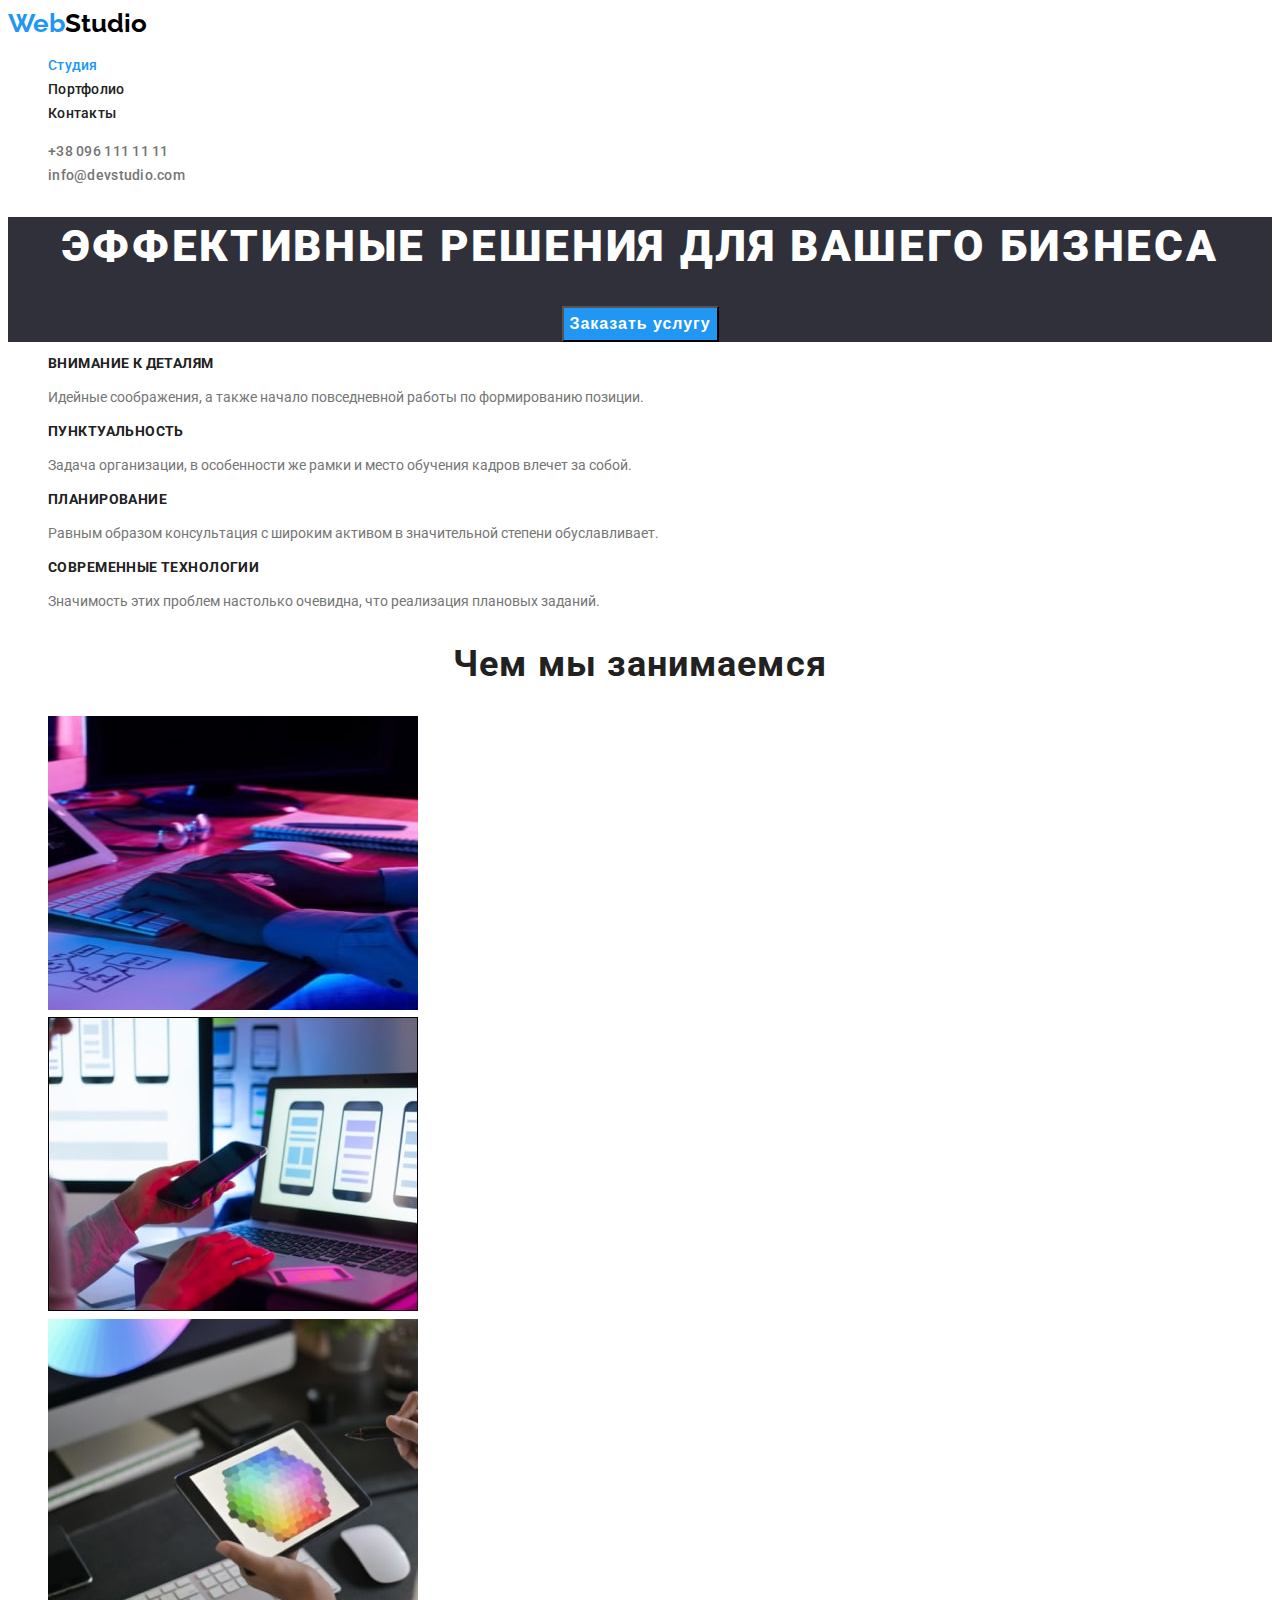
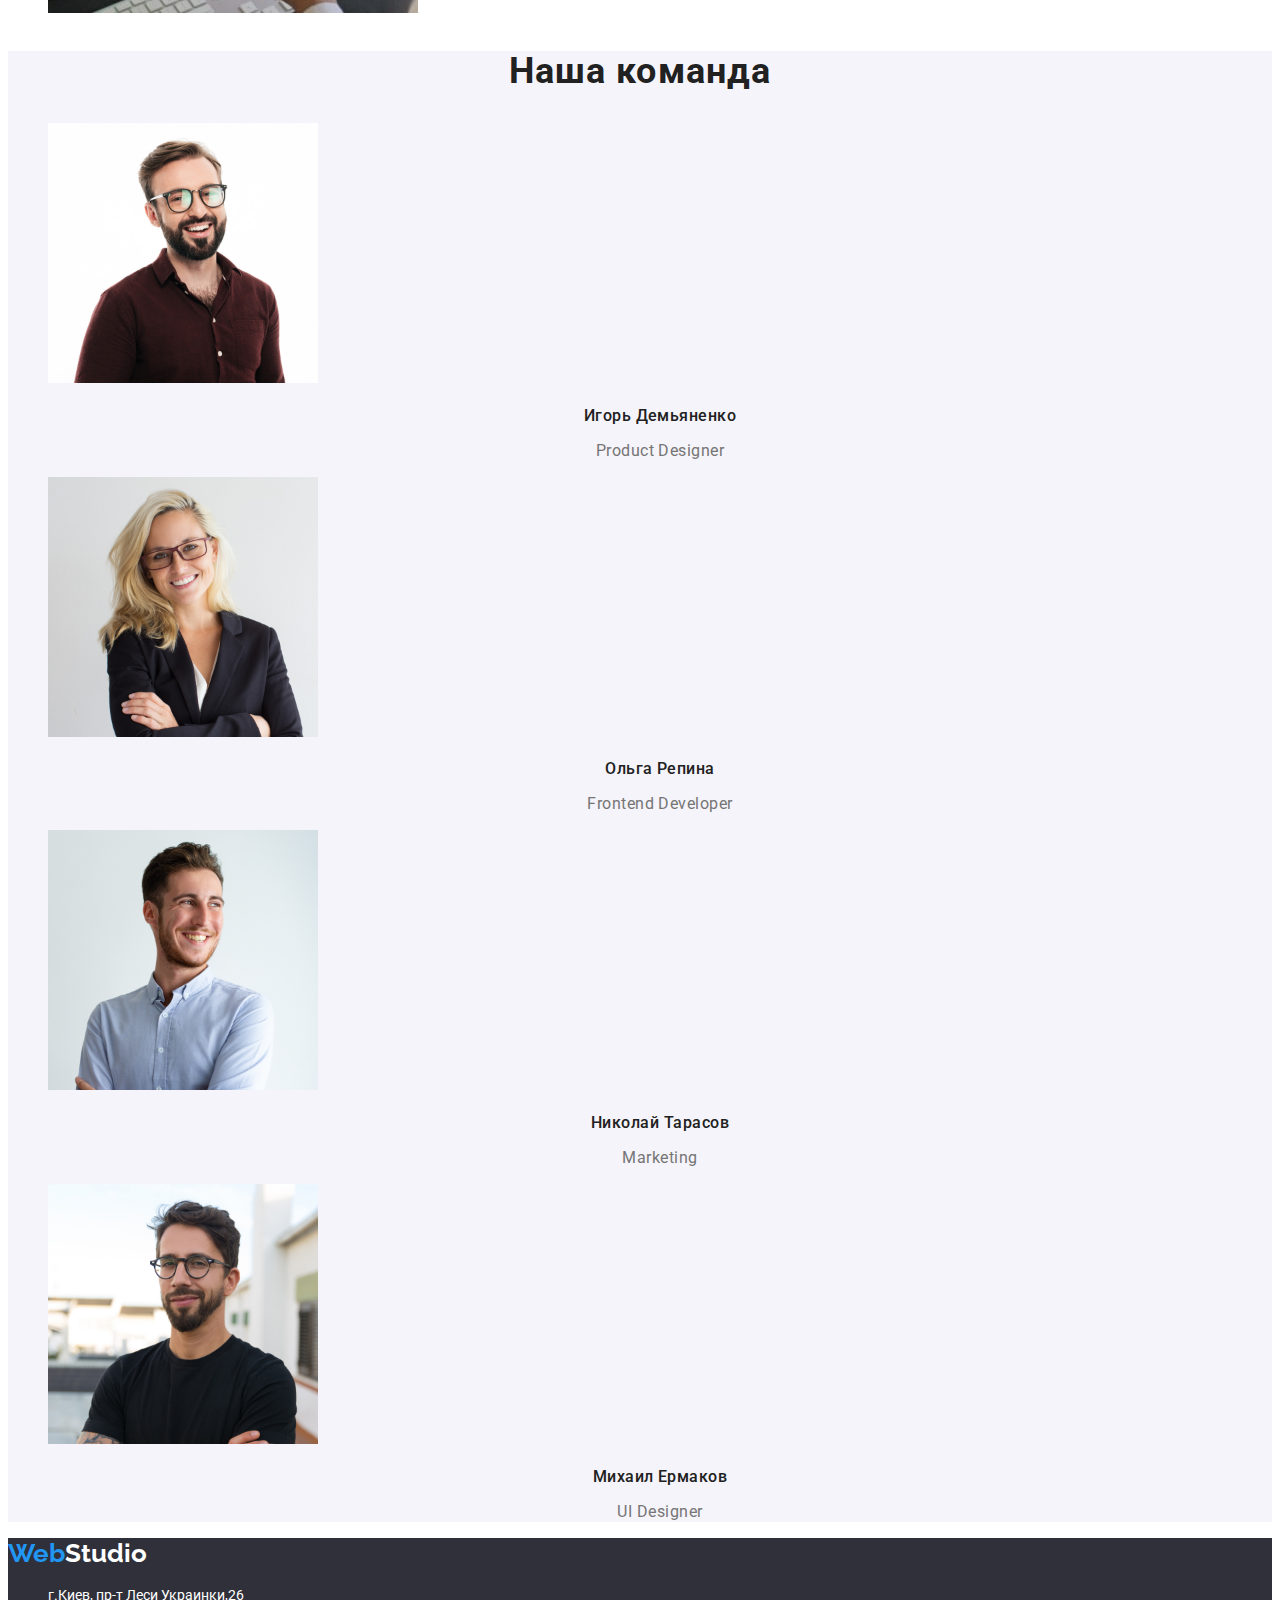
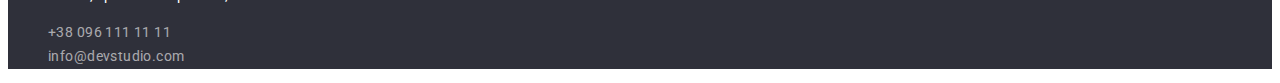
<file: index.html>
<!DOCTYPE html>
<html lang="en">
<head>
    <meta charset="UTF-8">
    <meta name="viewport" content="width=device-width, initial-scale=1.0">
    <title>hw23орапгвнпц</title>
    <link rel="preconnect" href="https://fonts.gstatic.com">
    <link rel="preconnect" href="https://fonts.gstatic.com">
    <link href="https://fonts.googleapis.com/css2?family=Raleway:wght@700&family=Roboto:wght@400;500;700;900&display=swap"
        rel="stylesheet">
    <link rel="stylesheet" href="./css/styles.css">
</head>

 <body class="page">
    <header>
        <nav>
            <a href="./index.html" class="logo">Web<span class="black">Studio</span></a>
            <ul class="site-nav list">
                <li><a href="./index.html" class="link current">Студия</a></li>
                <li><a href="./portfolio.html" class="link">Портфолио</a></li>
                <li><a href="" class="link">Контакты</a></li>
            </ul>
        </nav>
        <ul class="site-nav list">
            <li><a href="tel:" class="telmailto">+38 096 111 11 11</a></li>
            <li><a href="mailto:" class="telmailto">info@devstudio.com</a></li>
        </ul>
    </header>
    <main>
    <section class="section-order">
        <h1 class="accentpage">ЭФФЕКТИВНЫЕ РЕШЕНИЯ ДЛЯ ВАШЕГО БИЗНЕСА</h1>
        <button  type="button" class="button primery">Заказать услугу</button>
    </section>
    <section >
        <ul class="site-nav list">
            <li>
                <h3 class="section-title">ВНИМАНИЕ К ДЕТАЛЯМ</h3>                
                <p class="discription">Идейные соображения, а также начало повседневной работы по формированию позиции.</p>
            </li>
            <li>
                <h3 class="section-title">ПУНКТУАЛЬНОСТЬ</h3>    
                <p class="discription">Задача организации, в особенности же рамки и место обучения кадров влечет за собой.</p>
            </li>
            <li>
                <h3 class="section-title">ПЛАНИРОВАНИЕ</h3>
                <p class="discription">Равным образом консультация с широким активом в значительной степени обуславливает.</p>
            </li>
            <li>
                <h3 class="section-title">СОВРЕМЕННЫЕ ТЕХНОЛОГИИ</h3>            
                <p class="discription">Значимость этих проблем настолько очевидна, что реализация плановых заданий.</p>
            </li>
        </ul>
    
    </section>
    <section>
        <h2 class="section-title zag">Чем мы занимаемся</h2>
        <ul class="site-nav list">
        <li><img src="./image/box1.jpg" alt="Картинка с изображением ноутбука" width="370" height="294"></li>
        <li><img src="./image/box2.jpg" alt="Картинка с изображением телефона" width="370" height="294"></li>
        <li><img src="./image/box3.jpg" alt="Картинка с изображением планшета" width="370" height="294"></li>
        </ul>
        
        
    </section>
    <section class="bgcolor">
        <h2 class="section-title zag">Наша команда</h2>
        <ul class="site-nav list">
        <li>
            <img src="./image/teamcard1.jpg" alt="На фото разработчик Игорь " width="270" height="260">
            <h3 class="section-title name">Игорь Демьяненко</h3>
            <p class="profession">Product Designer</p>
        </li>

        <li>
            <img src="./image/teamcard2.jpg" alt="На фото разработчик Ольга" width="270" height="260">
            <h3 class="section-title name">Ольга Репина</h3>
            <p class="profession">Frontend Developer</p>
        </li>
        <li>
            <img src="./image/teamcard3.jpg" alt="На фото разработчик Николай" width="270" height="260">
            <h3 class="section-title name">Николай Тарасов</h3>
            <p class="profession">Marketing</p>
        </li>
        <li>
            <img src="./image/teamcard4.jpg" alt="На фото разработчик Михаил" width="270" height="260">
            <h3 class="section-title name">Михаил Ермаков</h3>
            <p class="profession">UI Designer</p>
        </li>            
        </ul>
    </section>
     
    </main>
    <footer class="footer">
        <a href="./index.html" class="logofoot">Web<span class="white">Studio</span></a>
        <ul class="site-nav list">
            <li>
                <p class="adres">г.Киев, пр-т Леси Украинки,26</p>
            </li>
            <li><a href="tel:" class="links">+38 096 111 11 11</a></li>
            <li><a href="mail:" class="links">info@devstudio.com</a></li>
        </ul>
    
    </footer>
 </body>
</html>
</file>
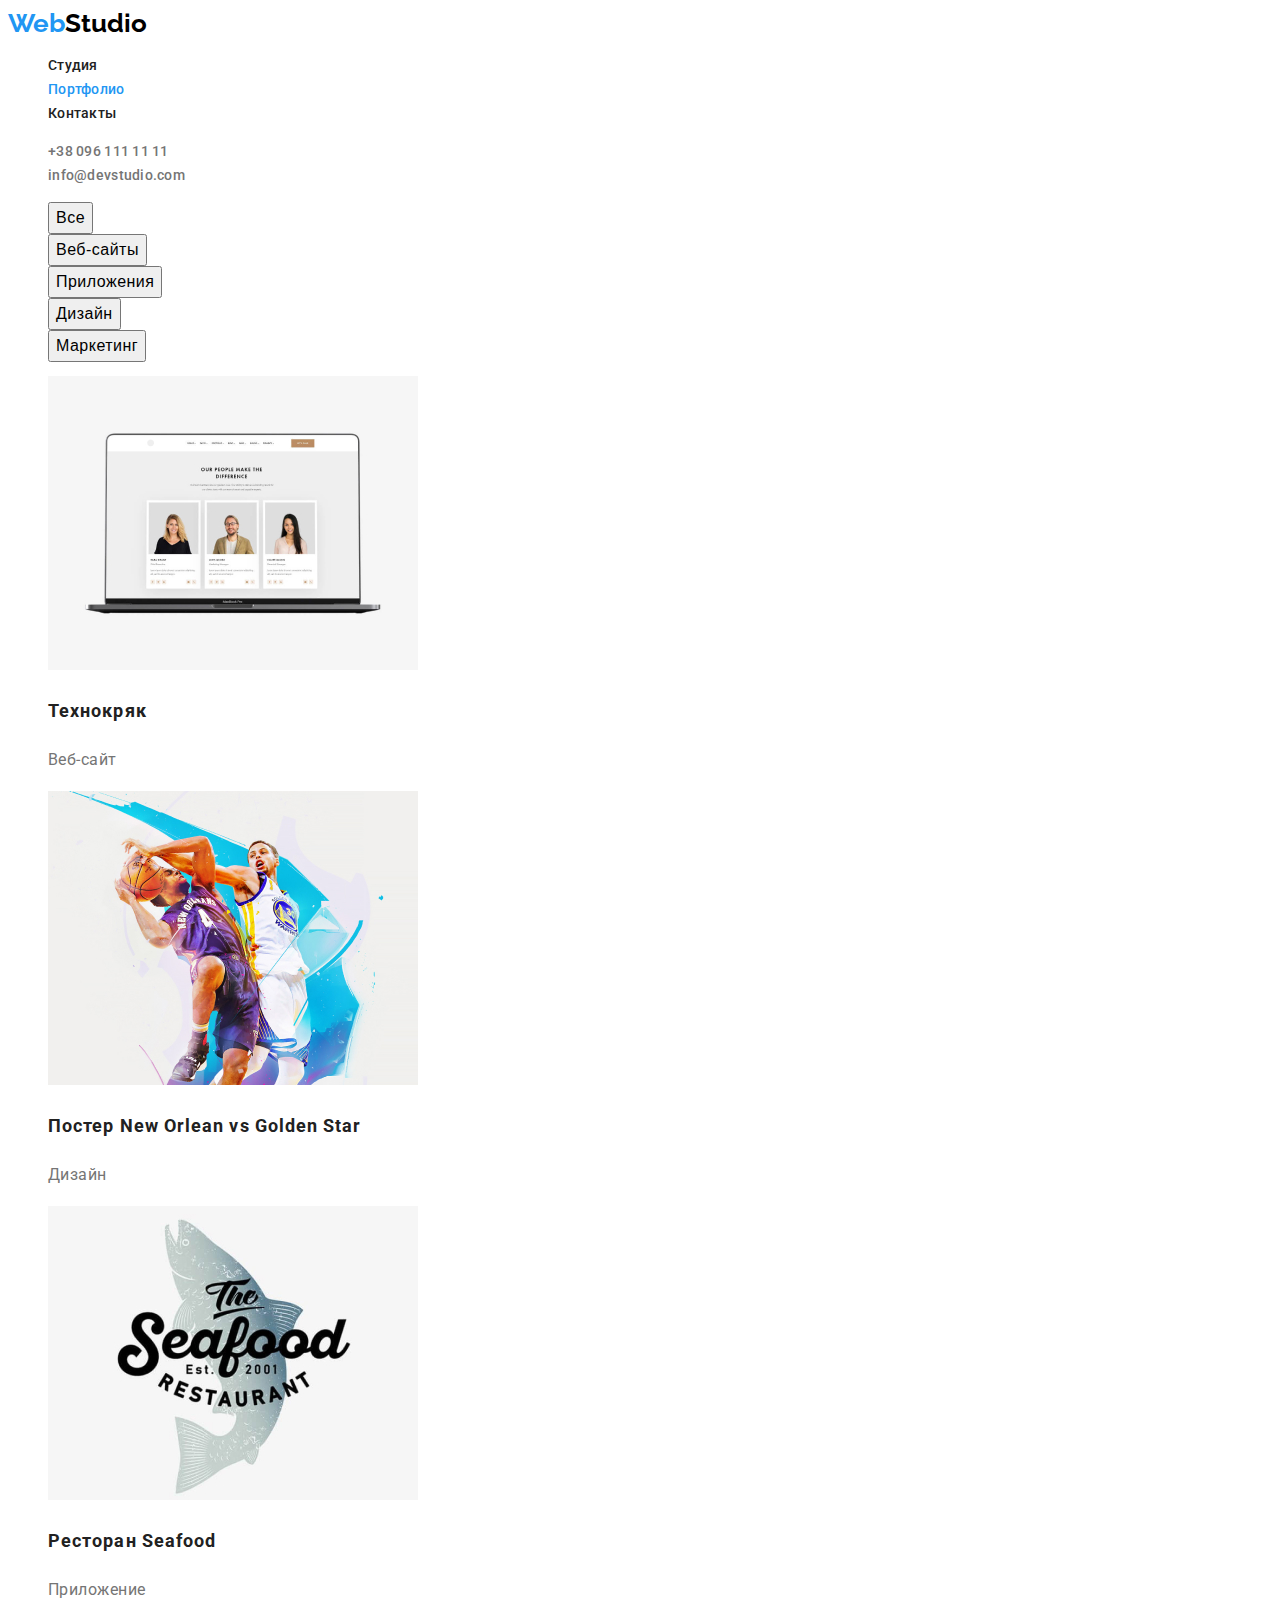
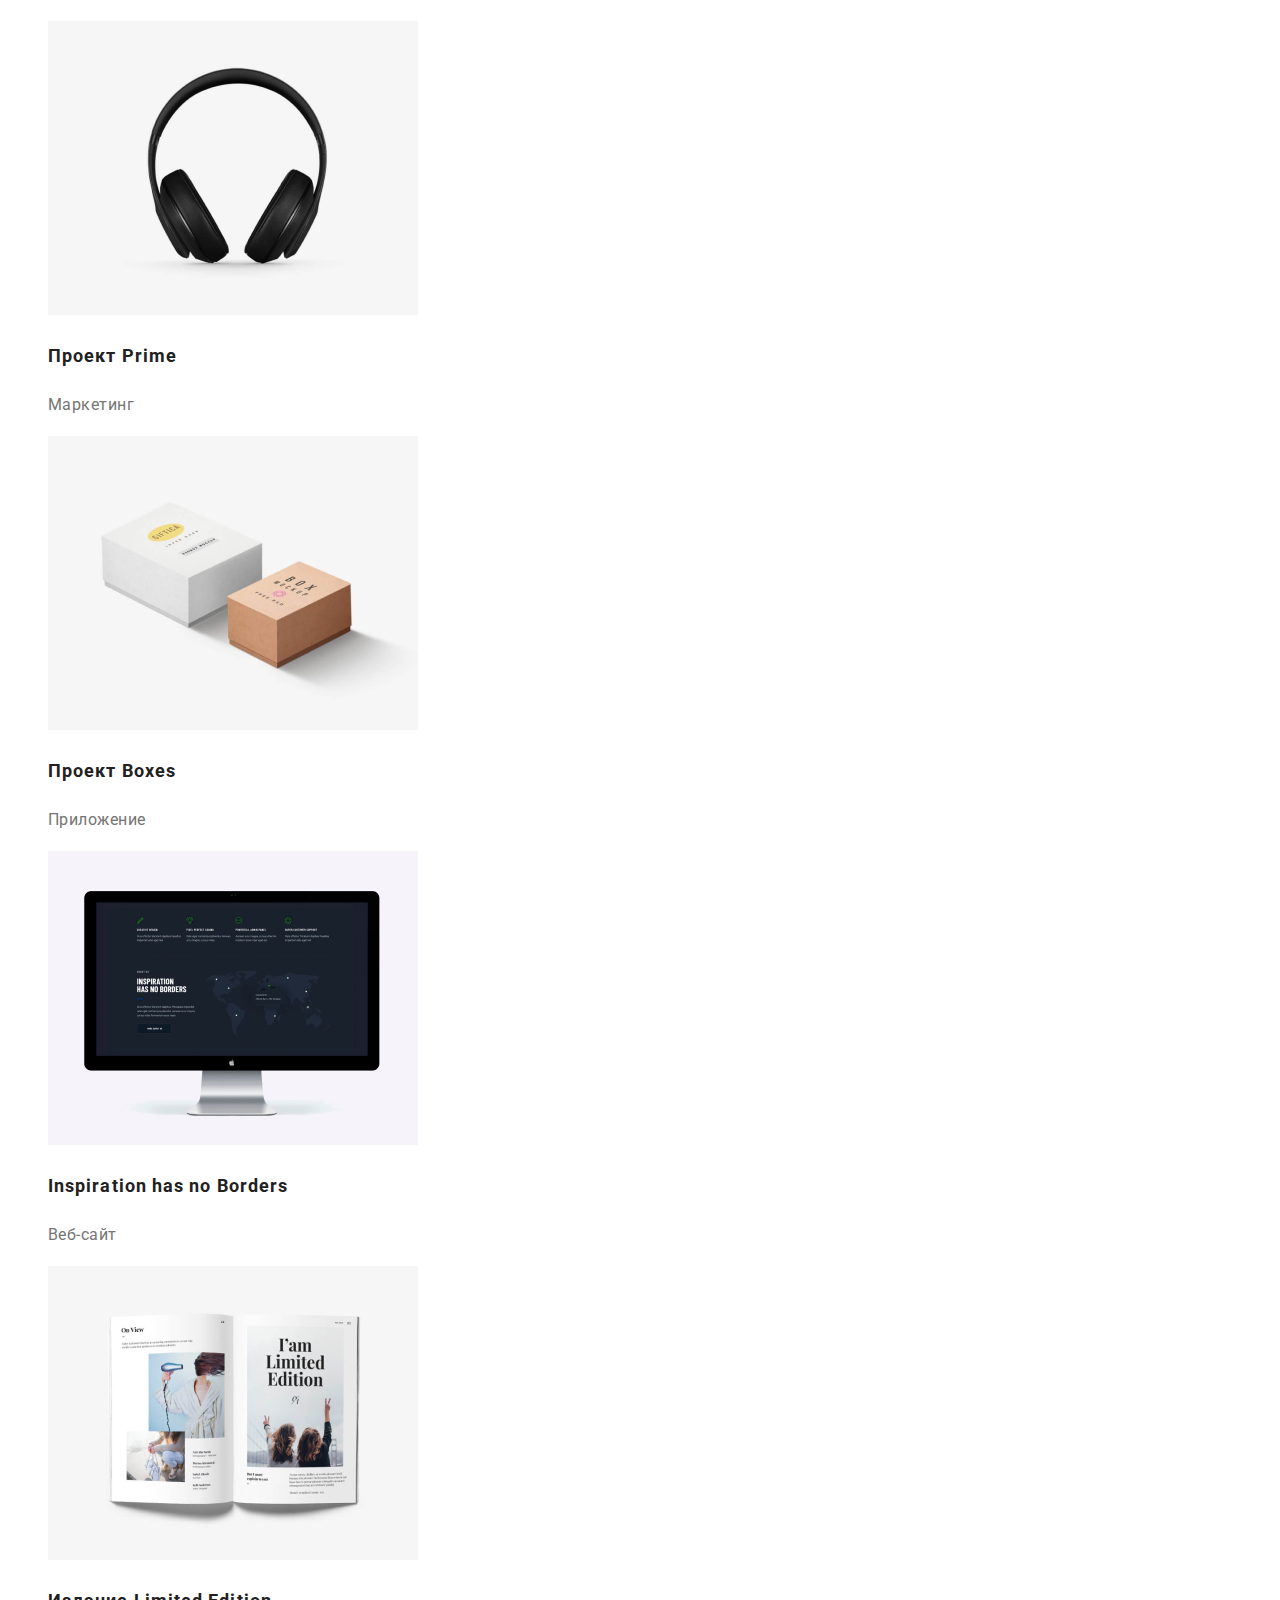
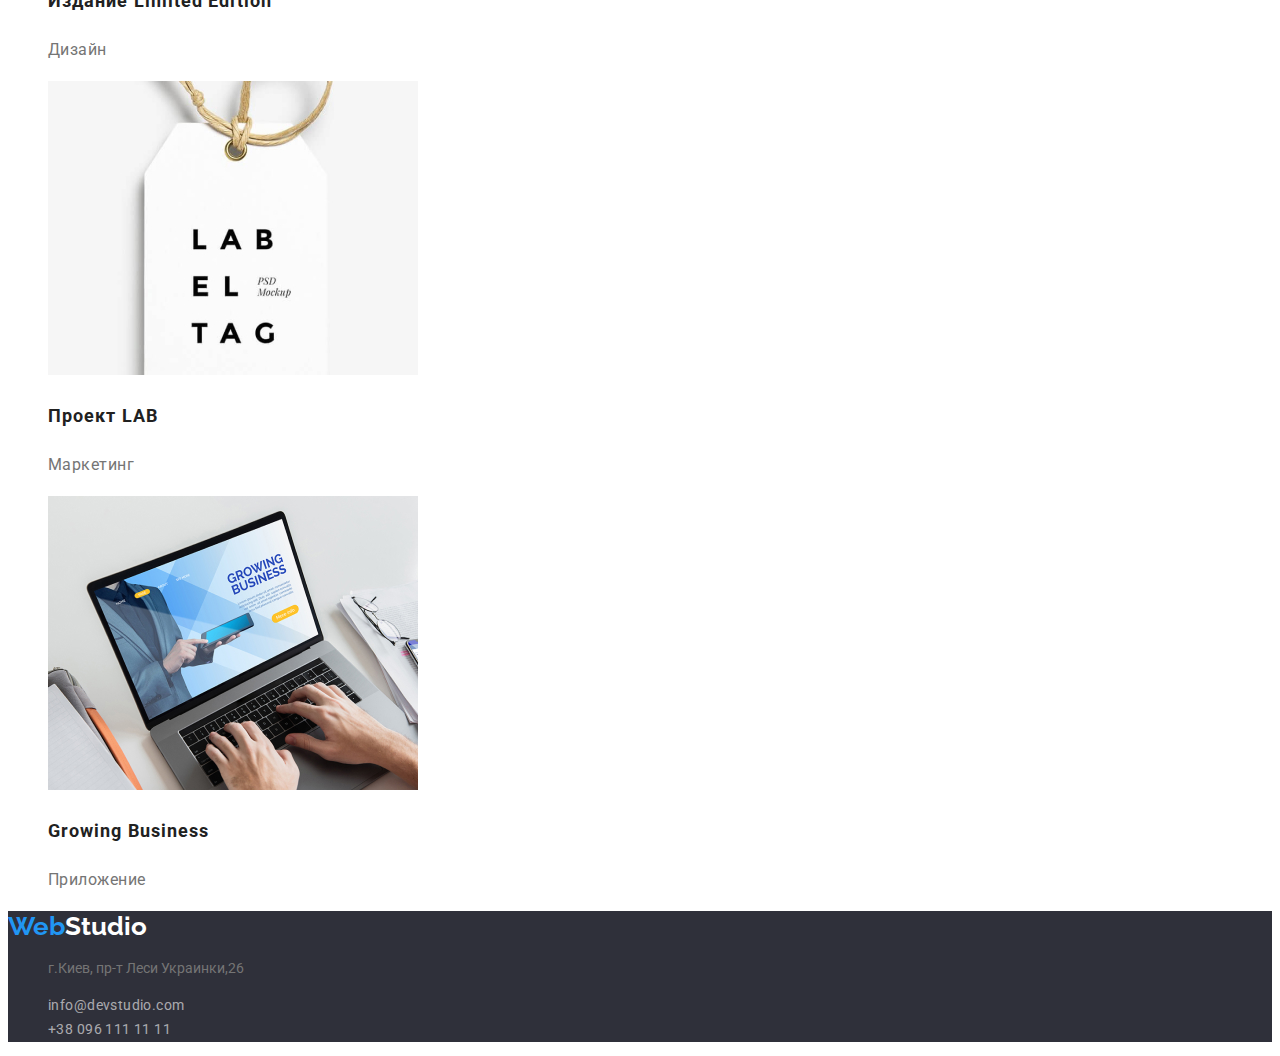
<file: portfolio.html>
<!DOCTYPE html>
<html lang="en">

<head>
    <meta charset="UTF-8">
    <meta name="viewport" content="width=device-width, initial-scale=1.0">
    <title>hw2</title>
    <link rel="preconnect" href="https://fonts.gstatic.com">
    <link rel="preconnect" href="https://fonts.gstatic.com">
    <link
        href="https://fonts.googleapis.com/css2?family=Raleway:wght@700&family=Roboto:wght@400;500;700;900&display=swap"
        rel="stylesheet">
    <link rel="stylesheet" href="./css/styles.css">
</head>


<body class="page">
    <header>
        <nav>
            <a href="./index.html" class="logo">Web<span class="black">Studio</span></a>
            <ul class="site-nav list">
                <li><a href="./index.html" class="link">Студия</a></li>
                <li><a href="./portfolio.html" class="link current">Портфолио</a></li>
                <li><a href="" class="link">Контакты</a></li>
            </ul>
        </nav>
        <ul class="site-nav list">
            <li><a href="tel:" class="telmailto">+38 096 111 11 11</a></li>
            <li><a href="mailto:" class="telmailto">info@devstudio.com</a></li>
        </ul>
    </header>
   <main>
       <section>
         <div>
        <ul class="site-nav list">
           <li><button type="button" class="button portfolio">Все</button></li>
           <li><button type="button" class="button portfolio">Веб-сайты</button></li>
           <li><button type="button" class="button portfolio">Приложения</button></li>
           <li><button type="button" class="button portfolio">Дизайн</button></li>
           <li><button type="button" class="button portfolio">Маркетинг</button></li>
        </ul>          
      
           
         </div>
         <div>
          <ul class="site-nav list">
              <li><a href="">
                <img src="./image-portfolio/img1.jpg" alt="Картинка с изображением ноутбука" width="370" height="294">
                   <h2 class="section-title work">Технокряк</h2>
                   <p class="kind">Веб-сайт</p>
                 </a>
              </li>
              <li>
                <a href="">
                    <img src="./image-portfolio/img2.jpg" alt="Картинка с изображением постера" width="370" height="294">
                    <h2 class="section-title work">Постер New Orlean vs Golden Star</h2>
                    <p class="kind">Дизайн</p>
                </a>
              </li>
              <li>
                <a href="">
                    <img src="./image-portfolio/img3.jpg" alt="Картинка с изображением названия ресторана" width="370" height="294">
                    <h2 class="section-title work">Ресторан Seafood</h2>
                    <p class="kind">Приложение</p>
                </a>
              </li>
              <li>
                <a href="">
                    <img src="./image-portfolio/img4.jpg" alt="Картинка с изображением наушников" width="370" height="294">
                    <h2 class="section-title work">Проект Prime</h2>
                    <p class="kind">Маркетинг</p>
                </a>
              </li>
              <li>
                <a href="">
                    <img src="./image-portfolio/img5.jpg" alt="Картинка с изображением коробок" width="370" height="294">
                    <h2 class="section-title work">Проект Boxes</h2>
                    <p class="kind">Приложение</p>
                </a>
              </li>
              <li>
                <a href="">
                    <img src="./image-portfolio/img6.jpg" alt="Картинка с изображением монитора" width="370" height="294">
                    <h2 class="section-title work">Inspiration has no Borders</h2>
                    <p class="kind">Веб-сайт</p>
                </a>
              </li>
              <li>
                <a href="">
                    <img src="./image-portfolio/img7.jpg" alt="Картинка с изображением журнала" width="370" height="294">
                    <h2 class="section-title work">Издание Limited Edition</h2>
                    <p class="kind">Дизайн</p>
                </a>
             </li>
              <li>
                <a href="">
                    <img src="./image-portfolio/img8.jpg" alt="Картинка с изображением лейбла" width="370" height="294">
                    <h2 class="section-title work">Проект LAB</h2>
                    <p class="kind">Маркетинг</p>
                </a>
              </li>
              <li>
                <a href="">
                    <img src="./image-portfolio/img9.jpg" alt="Картинка с изображением приложения" width="370" height="294">
                    <h2 class="section-title work">Growing Business</h2>
                    <p class="kind">Приложение</p>
                </a>
              </li>
          </ul>
         </div>
       </section>
   </main> 
<footer class="footer">
    <a href="./index.html" class="logofoot">Web<span class="white">Studio</span></a>
    <ul class="site-nav list">
        <li>
            <p>г.Киев, пр-т Леси Украинки,26</p>
        </li>
        <li><a class="links" href="tel:">info@devstudio.com</a></li>
        <li><a class="links" href="mailto:">+38 096 111 11 11</a></li>
    </ul>
</footer>
</body>

</html>
</file>
<file: css/styles.css>
:root {
  --accent: #2196f3;
  --primery-text-color: #757575;
  --white: #ffffff;
  --black: #000000;
  --secondary-text-color: #212121;
  --secondary-bgcolor: #f5f4fa;
  --whiitetrans: rgba(255, 255, 255, 60%);
}
body {
  background-color: var(--white);
  color: var(--primery-text-color);

  font-family: roboto, sans-serif;
  font-style: normal;
  font-size: 14px;
  line-height: 1.71;
}
a {
  text-decoration: none;
}
.black {
  color: var(--black);
}
.black:hover,
.black:focus {
  color: var(--accent);
}
.logo {
  color: var(--accent);

  font-family: raleway, sans-serif;
  font-weight: bold;
  font-size: 26px;
  line-height: 1.2;
}

.logo:hover,
.logo:focus {
  color: var(--black);
}
.list {
  list-style: none;
}
.site-nav .link {
  color: var(--secondary-text-color);

  font-weight: 500;
  font-size: 14px;
  line-height: 1.14;
  letter-spacing: 0.02em;
}
.site-nav .link:hover,
.site-nav .link:focus {
  color: var(--accent);
}
.site-nav .current {
  color: var(--accent);
}

.telmailto {
  color: var(--primery-text-color);
  font-weight: 500;
  font-size: 14px;
  line-height: 1.14;
  letter-spacing: 0.02em;
}
.telmailto:hover,
.telmailto:focus {
  color: var(--accent);
}
.accentpage {
  color: var(--white);

  font-weight: 900;
  font-size: 44px;
  line-height: 1.36;
  text-align: center;
  letter-spacing: 0.06em;
}
.section-order {
  background-color: #2f303a;
  align-items: center;
  text-align: center;
}
.button {
  font-weight: 500;
  font-size: 16px;
  line-height: 1.63;
  text-align: center;
  letter-spacing: 0.03em;
}
.button.primery {
  color: var(--white);
  background-color: var(--accent);

  font-weight: bold;
  font-size: 16px;
  line-height: 1.88;
  letter-spacing: 0.06em;
}
.secondary {
  color: var(--black);
  background-color: #f5f4fa;
}
.section-title {
  color: var(--secondary-text-color);

  font-weight: bold;
  font-size: 14px;
  line-height: 1.14;
  letter-spacing: 0.03em;
}
.profession {
  font-weight: normal;
  font-size: 16px;
  line-height: 1.18;
  text-align: center;
  letter-spacing: 0.03em;
}
.name {
  font-weight: 500;
  font-size: 16px;
  line-height: 1.18;
  text-align: center;
  letter-spacing: 0.03em;
}
.footer {
  background-color: #2f303a;
}
.adres {
  color: var(--white);
}
.links {
  color: var(--whiitetrans);
  font-weight: normal;
  font-size: 14px;
  line-height: 1.71;
  letter-spacing: 0.03em;
}
.button.portfolio:hover,
.button.portfolio:focus {
  color: var(--white);
  background-color: var(--accent);

  font-weight: 500;
  font-size: 16px;
  line-height: 1.63;
  text-align: center;
  letter-spacing: 0.03em;
}
.kind {
  list-style: none;
  color: var(--primery-text-color);
  font-weight: normal;
  font-size: 16px;
  line-height: 1.88;
  letter-spacing: 0.03em;
}
.work {
  font-weight: bold;
  font-size: 18px;
  line-height: 2;
  letter-spacing: 0.06em;
}
.zag {
  font-weight: bold;
  font-size: 36px;
  line-height: 1.16;
  text-align: center;
  letter-spacing: 0.03em;
}
.white {
  color: var(--white);
}
.white:hover,
.white:focus {
  color: var(--accent);
}
.logofoot {
  color: var(--accent);
  font-family: raleway, sans-serif;
  font-weight: bold;
  font-size: 26px;
  line-height: 1.2;
}
.logofoot:hover,
.logofoot:focus {
  color: var(--white);
}
.bgcolor {
  background-color: var(--secondary-bgcolor);
}
</file>
